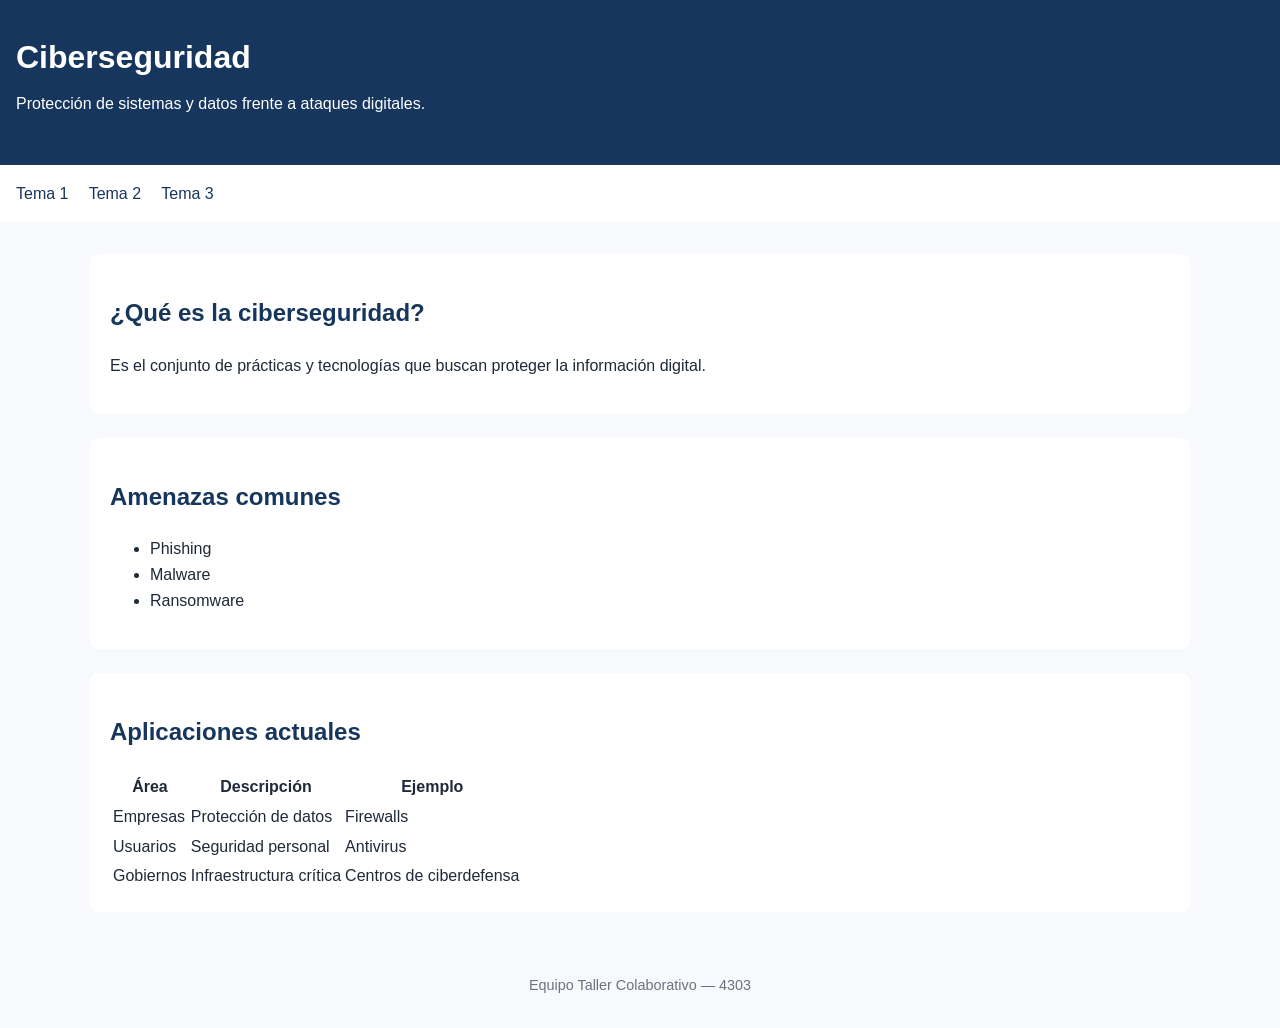
<file: ciberseguridad.html>
<!doctype html>
<html lang="es">
<head>
  <meta charset="UTF-8">
  <meta name="viewport" content="width=device-width, initial-scale=1.0">
  <title>Ciberseguridad — Tema 2</title>
  
  <link rel="stylesheet" href="css/styles.css">
</head>
<body>
  <!-- Encabezado -->
  <header class="site-header">
    <h1 class="site-header__title">Ciberseguridad</h1>
    <p class="site-header__intro">Protección de sistemas y datos frente a ataques digitales.</p>
  </header>

  <!-- Menú de navegación -->
  <nav class="main-nav">
    <a href="index.html">Tema 1</a>
    <a href="ciberseguridad.html">Tema 2</a>
    <a href="tema3.html">Tema 3</a>
  </nav>

  <!-- Contenido principal -->
  <main class="site-main">
    <section class="topic-section">
      <h2 class="topic-section__title">¿Qué es la ciberseguridad?</h2>
      <p>Es el conjunto de prácticas y tecnologías que buscan proteger la información digital.</p>
    </section>

    <section class="topic-section">
      <h2 class="topic-section__title">Amenazas comunes</h2>
      <ul>
        <li>Phishing</li>
        <li>Malware</li>
        <li>Ransomware</li>
      </ul>
    </section>

    <section class="topic-section">
      <h2 class="topic-section__title">Aplicaciones actuales</h2>
      <table>
        <thead>
          <tr><th>Área</th><th>Descripción</th><th>Ejemplo</th></tr>
        </thead>
        <tbody>
          <tr><td>Empresas</td><td>Protección de datos</td><td>Firewalls</td></tr>
          <tr><td>Usuarios</td><td>Seguridad personal</td><td>Antivirus</td></tr>
          <tr><td>Gobiernos</td><td>Infraestructura crítica</td><td>Centros de ciberdefensa</td></tr>
        </tbody>
      </table>
    </section>
  </main>

  <!-- Pie de página -->
  <footer class="site-footer">
    <p>Equipo Taller Colaborativo — 4303</p>
  </footer>
</body>
</html>
</file>
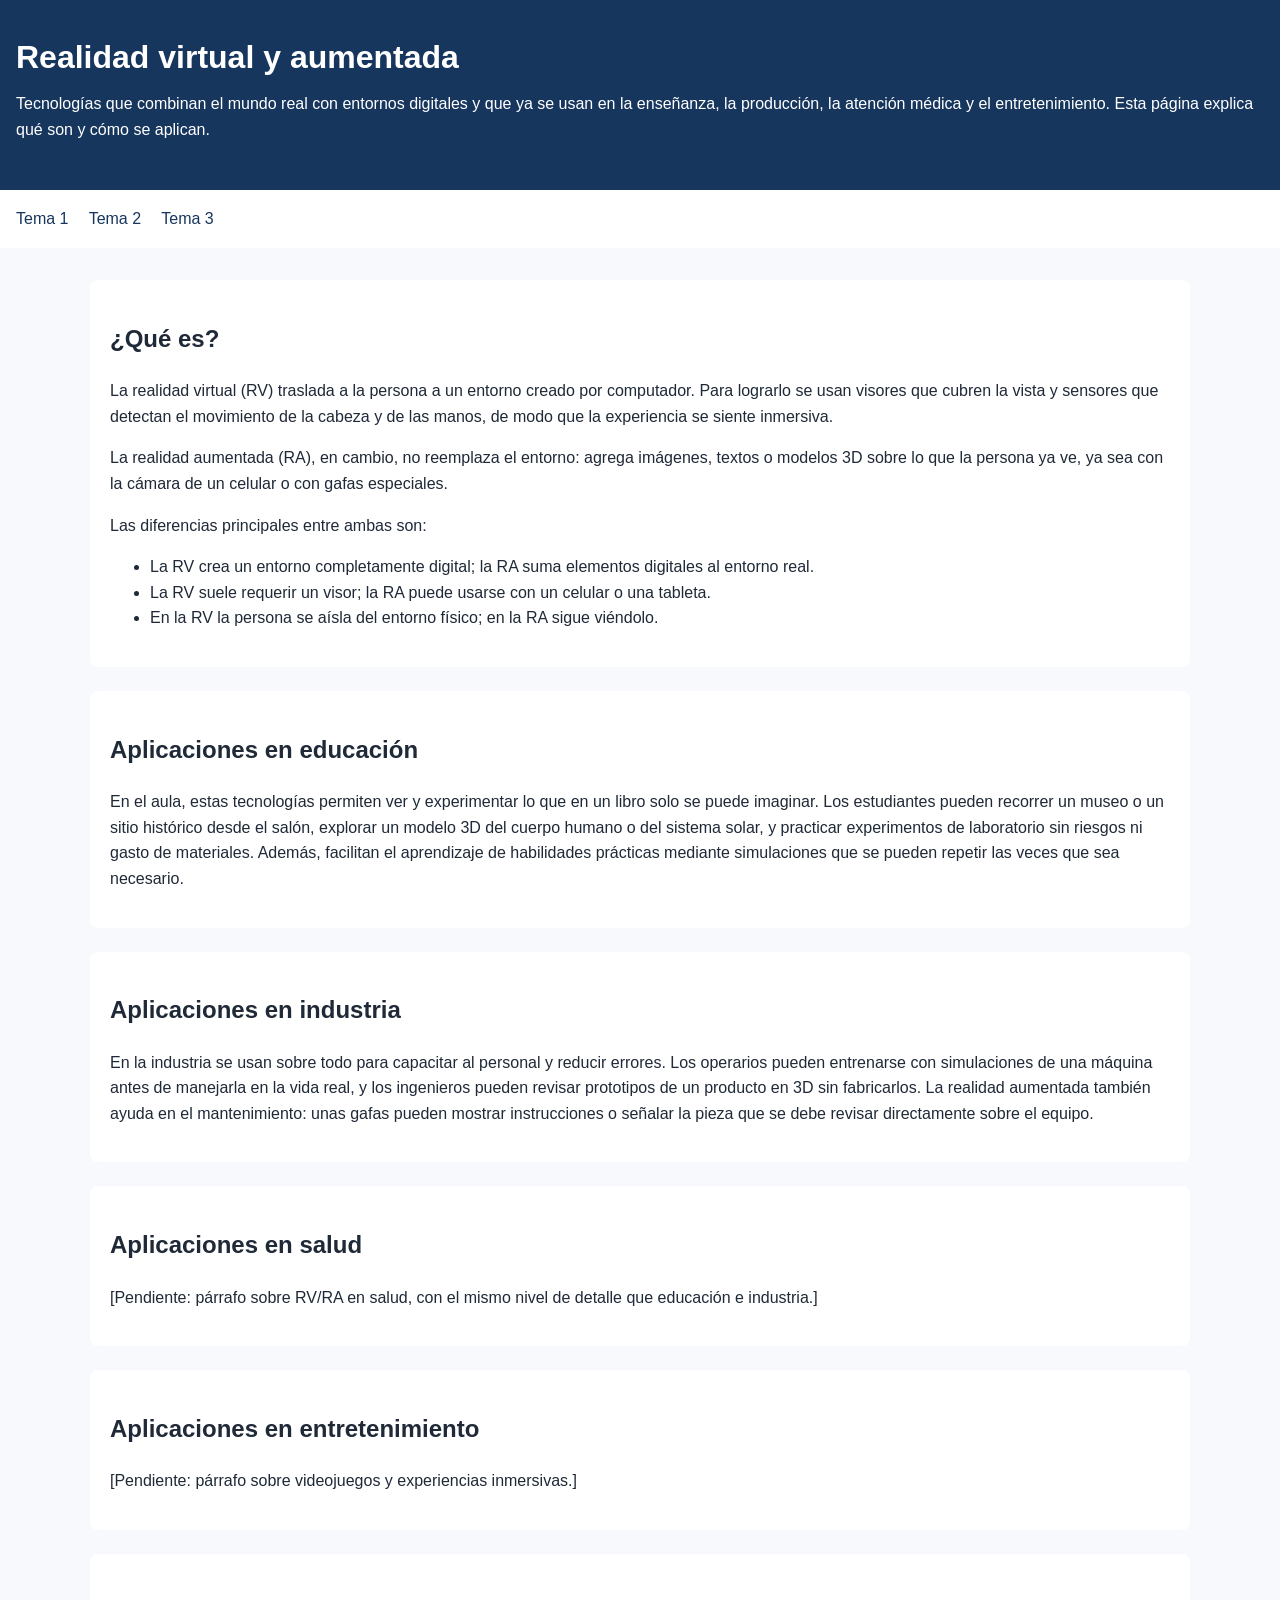
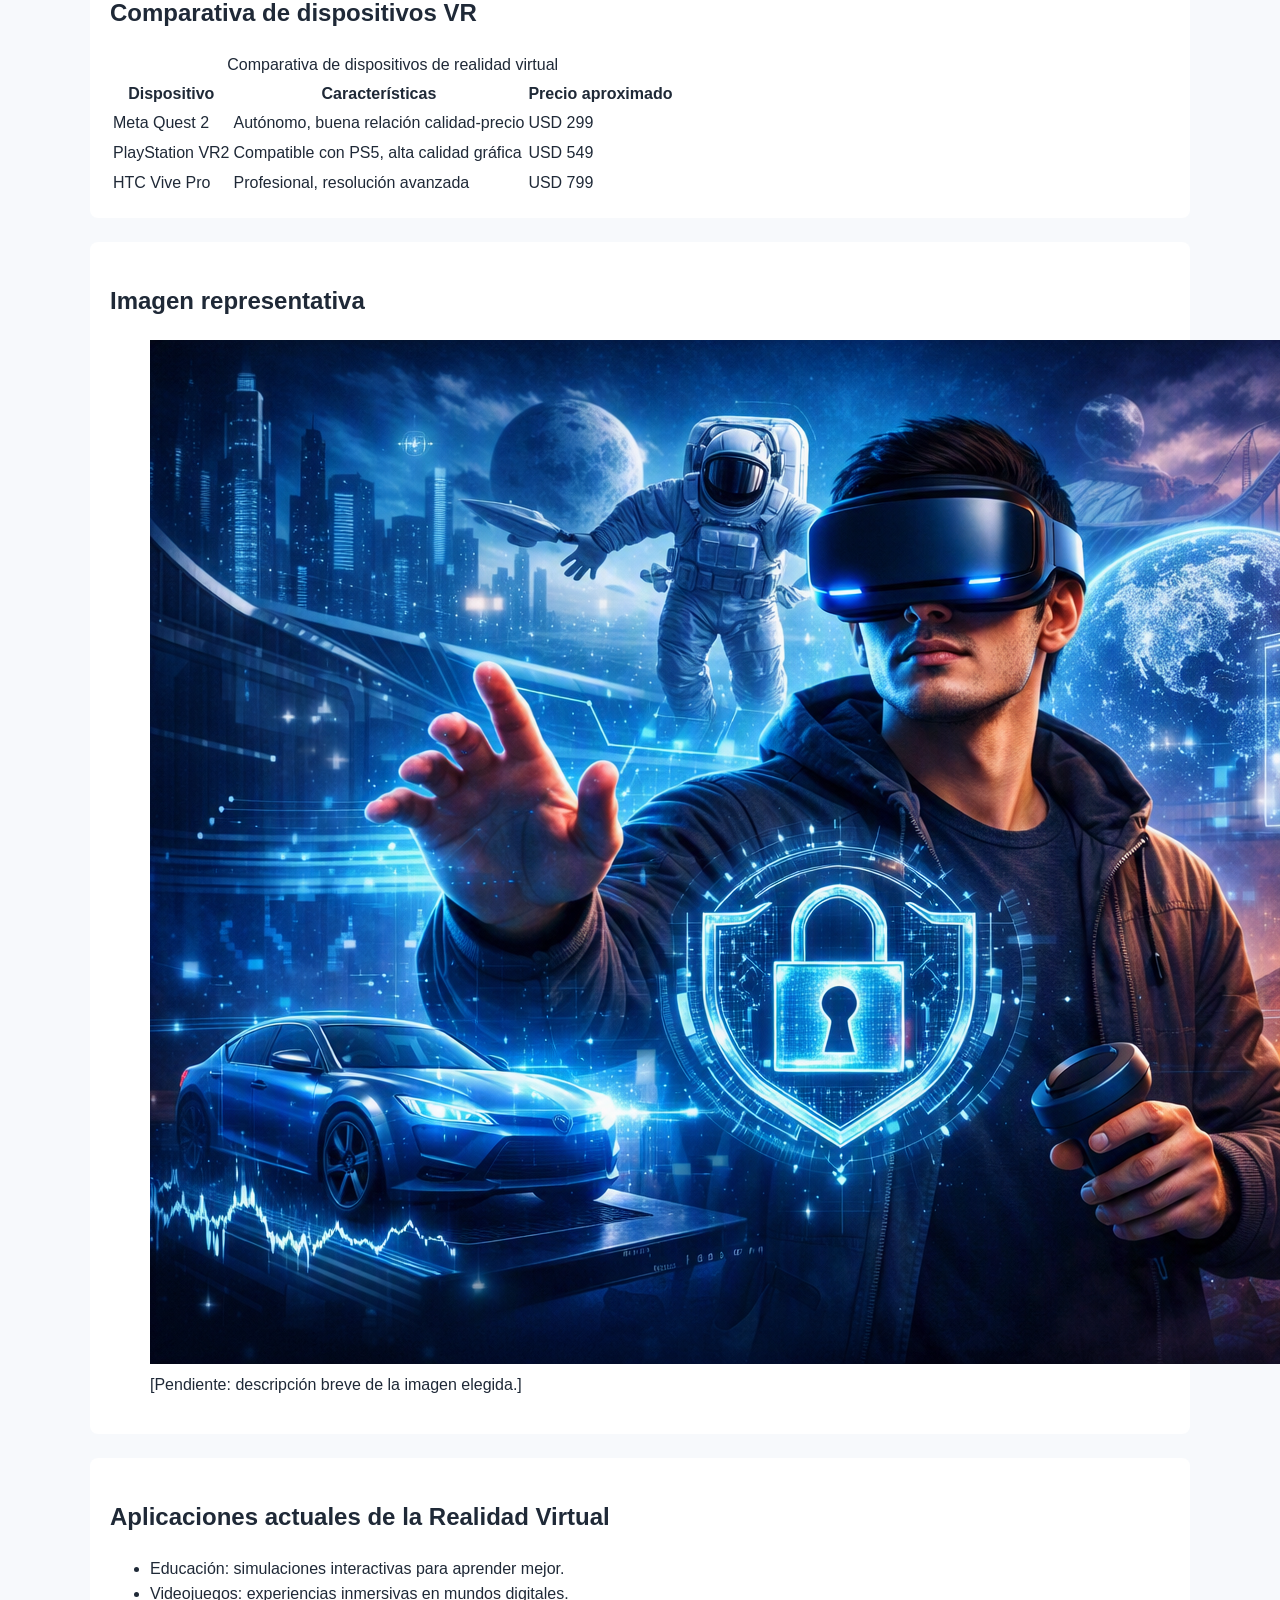
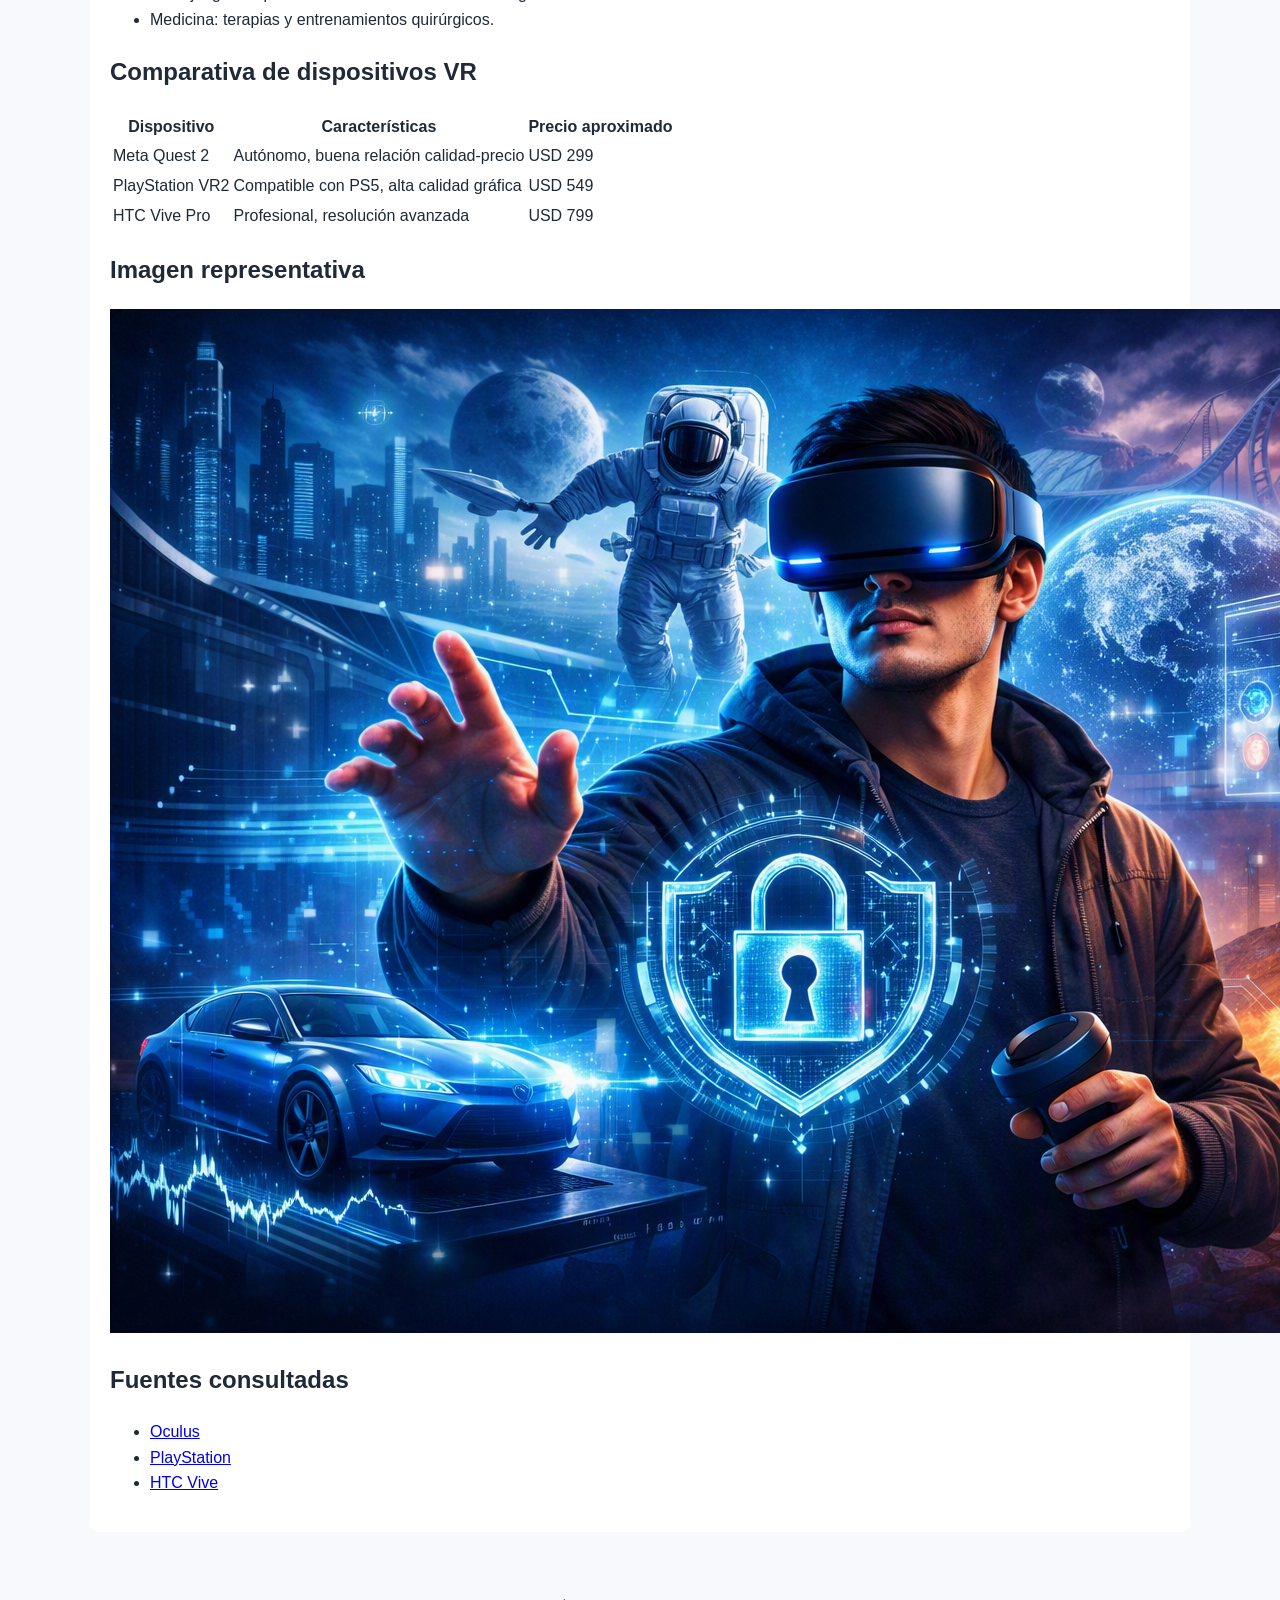
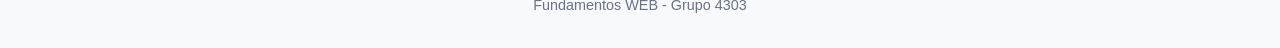
<file: tema3.html>
<!DOCTYPE html>
<html lang="es">
<head>
    <meta charset="UTF-8">
    <meta name="viewport" content="width=device-width, initial-scale=1.0">
    <title>Realidad Virtual y Aumentada</title>
    <link rel="stylesheet" href="css/styles.css">
</head>
<body>
    <header class="site-header">
        <h1 class="site-header__title">Realidad virtual y aumentada</h1>
        <p class="site-header__intro">Tecnologías que combinan el mundo real con entornos digitales y que ya se usan en la enseñanza, la producción, la atención médica y el entretenimiento. Esta página explica qué son y cómo se aplican.</p>
    </header>

    <nav class="main-nav">
        <a href="index.html">Tema 1</a>
        <a href="ciberseguridad.html">Tema 2</a>
        <a href="tema3.html">Tema 3</a>
    </nav>

    <main class="site-main">

        <!-- INICIO PARTE 1 (Santiago) -->
        <section class="topic-section">
            <h2>¿Qué es?</h2>
            <p>La realidad virtual (RV) traslada a la persona a un entorno creado por computador. Para lograrlo se usan visores que cubren la vista y sensores que detectan el movimiento de la cabeza y de las manos, de modo que la experiencia se siente inmersiva.</p>
            <p>La realidad aumentada (RA), en cambio, no reemplaza el entorno: agrega imágenes, textos o modelos 3D sobre lo que la persona ya ve, ya sea con la cámara de un celular o con gafas especiales.</p>
            <p>Las diferencias principales entre ambas son:</p>
            <ul>
                <li>La RV crea un entorno completamente digital; la RA suma elementos digitales al entorno real.</li>
                <li>La RV suele requerir un visor; la RA puede usarse con un celular o una tableta.</li>
                <li>En la RV la persona se aísla del entorno físico; en la RA sigue viéndolo.</li>
            </ul>
        </section>

        <section class="topic-section">
            <h2>Aplicaciones en educación</h2>
            <p>En el aula, estas tecnologías permiten ver y experimentar lo que en un libro solo se puede imaginar. Los estudiantes pueden recorrer un museo o un sitio histórico desde el salón, explorar un modelo 3D del cuerpo humano o del sistema solar, y practicar experimentos de laboratorio sin riesgos ni gasto de materiales. Además, facilitan el aprendizaje de habilidades prácticas mediante simulaciones que se pueden repetir las veces que sea necesario.</p>
        </section>

        <section class="topic-section">
            <h2>Aplicaciones en industria</h2>
            <p>En la industria se usan sobre todo para capacitar al personal y reducir errores. Los operarios pueden entrenarse con simulaciones de una máquina antes de manejarla en la vida real, y los ingenieros pueden revisar prototipos de un producto en 3D sin fabricarlos. La realidad aumentada también ayuda en el mantenimiento: unas gafas pueden mostrar instrucciones o señalar la pieza que se debe revisar directamente sobre el equipo.</p>
        </section>
        <!-- FIN PARTE 1 -->

        <!-- INICIO PARTE 2 (compañero) -->
        <section class="topic-section">
            <h2>Aplicaciones en salud</h2>
            <p>[Pendiente: párrafo sobre RV/RA en salud, con el mismo nivel de detalle que educación e industria.]</p>
        </section>

        <section class="topic-section">
            <h2>Aplicaciones en entretenimiento</h2>
            <p>[Pendiente: párrafo sobre videojuegos y experiencias inmersivas.]</p>
        </section>

        <section class="topic-section">
            <h2>Comparativa de dispositivos VR</h2>
            <table>
                <caption>Comparativa de dispositivos de realidad virtual</caption>
                <thead>
                    <tr>
                        <th scope="col">Dispositivo</th>
                        <th scope="col">Características</th>
                        <th scope="col">Precio aproximado</th>
                    </tr>
                </thead>
                <tbody>
                    <tr>
                        <td>Meta Quest 2</td>
                        <td>Autónomo, buena relación calidad-precio</td>
                        <td>USD 299</td>
                    </tr>
                    <tr>
                        <td>PlayStation VR2</td>
                        <td>Compatible con PS5, alta calidad gráfica</td>
                        <td>USD 549</td>
                    </tr>
                    <tr>
                        <td>HTC Vive Pro</td>
                        <td>Profesional, resolución avanzada</td>
                        <td>USD 799</td>
                    </tr>
                </tbody>
            </table>
        </section>

        <section class="topic-section">
            <h2>Imagen representativa</h2>
            <figure>
                <img src="img/tema3.png" alt="Experiencia inmersiva con realidad virtual">
                <figcaption>[Pendiente: descripción breve de la imagen elegida.]</figcaption>
            </figure>
        </section>

        <section class="topic-section">

        <section>
            <h2>Aplicaciones actuales de la Realidad Virtual</h2>
            <ul>
                <li>Educación: simulaciones interactivas para aprender mejor.</li>
                <li>Videojuegos: experiencias inmersivas en mundos digitales.</li>
                <li>Medicina: terapias y entrenamientos quirúrgicos.</li>
            </ul>
        </section>

        <section>
            <h2>Comparativa de dispositivos VR</h2>
            <table>
                <thead>
                    <tr>
                        <th>Dispositivo</th>
                        <th>Características</th>
                        <th>Precio aproximado</th>
                    </tr>
                </thead>
                <tbody>
                    <tr>
                        <td>Meta Quest 2</td>
                        <td>Autónomo, buena relación calidad-precio</td>
                        <td>USD 299</td>
                    </tr>
                    <tr>
                        <td>PlayStation VR2</td>
                        <td>Compatible con PS5, alta calidad gráfica</td>
                        <td>USD 549</td>
                    </tr>
                    <tr>
                        <td>HTC Vive Pro</td>
                        <td>Profesional, resolución avanzada</td>
                        <td>USD 799</td>
                    </tr>
                </tbody>
            </table>
        </section>

        <section>
            <h2>Imagen representativa</h2>
            <img src="img/tema3.png" alt="Experiencia inmersiva con realidad virtual">
        </section>

        <section>
            <h2>Fuentes consultadas</h2>
            <ul>
                <li><a href="https://www.oculus.com">Oculus</a></li>
                <li><a href="https://www.playstation.com">PlayStation</a></li>
                <li><a href="https://www.vive.com">HTC Vive</a></li>
            </ul>
        </section>
        <!-- FIN PARTE 2 -->

    </main>

    <footer class="site-footer">
        <p>Fundamentos WEB - Grupo 4303</p>
    </footer>
</body>
</html>
</file>
<file: css/styles.css>
* { box-sizing: border-box; }

:root {
  --color-primary: #17365d;
  --color-secondary: #2f75b5;
  --color-accent: #0f6b78;
  --color-bg: #f7f9fc;
  --color-surface: #ffffff;
  --color-text: #1f2937;
}

body {
  margin: 0;
  font-family: Arial, Helvetica, sans-serif;
  line-height: 1.6;
  background-color: var(--color-bg);
  color: var(--color-text);
}

.site-header { background-color: var(--color-primary); color: white; padding: 2rem 1rem; }
.site-header__title { margin: 0; }
.site-header__intro { margin-top: 0.5rem; }

.main-nav { background-color: var(--color-surface); padding: 1rem; }
.main-nav a { color: var(--color-primary); text-decoration: none; margin-right: 1rem; }
.main-nav a:hover, .main-nav a:focus { text-decoration: underline; }

.site-main { width: min(1100px, 92%); margin: 2rem auto; }
.topic-section { background-color: var(--color-surface); padding: 1.25rem; margin-bottom: 1.5rem; border-radius: 0.5rem; }
.topic-section__title { color: var(--color-primary); }

.site-footer { text-align: center; padding: 1rem; font-size: 0.9rem; color: #6b7280; }
</file>
